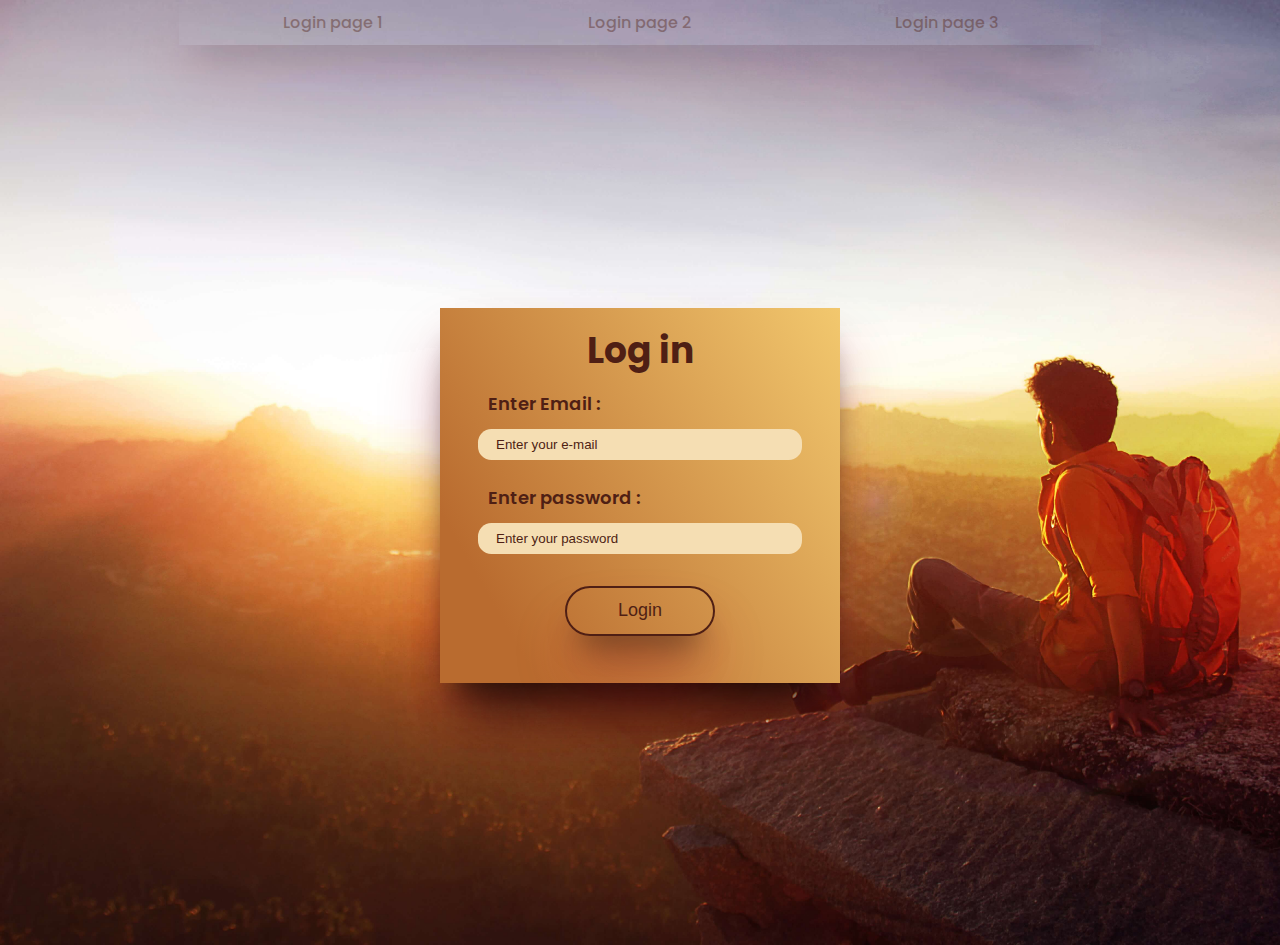
<file: index.html>
<!DOCTYPE html>
<html lang="en">
  <head>
    <meta charset="UTF-8" />
    <meta name="viewport" content="width=device-width, initial-scale=1.0" />
    <meta http-equiv="X-UA-Compatible" content="ie=edge" />
    <link rel="stylesheet" href="style.css" />
    <link
      href="https://fonts.googleapis.com/css?family=Poppins&display=swap"
      rel="stylesheet"
    />
    <link
      href="https://fonts.googleapis.com/css?family=Chilanka&display=swap"
      rel="stylesheet"
    />
    <title>Log in</title>
  </head>
  <body>
    <header>
      <ul>
        <li class="login-tab">
          <a href="index.html" class="login-link">Login page 1</a>
        </li>
        <li class="login-tab">
          <a href="index-2.html" class="login-link">Login page 2</a>
        </li>
        <li class="login-tab">
          <a href="index-3.html" class="login-link">Login page 3</a>
        </li>
      </ul>
    </header>
    <main>
      <div class="form-container">
        <div class="login-header">
          <h2>Log in</h2>
        </div>
        <div class="instruct-email">
          <p>Enter Email :</p>
        </div>
        <div class="email">
          <input placeholder="Enter your e-mail" type="text" />
        </div>
        <div class="instruct-password">
          <p>Enter password :</p>
        </div>
        <div class="password">
          <input placeholder="Enter your password" type="password" />
        </div>
        <div class="login-button">
          <button>Login</button>
        </div>
      </div>
    </main>
  </body>
</html>
</file>
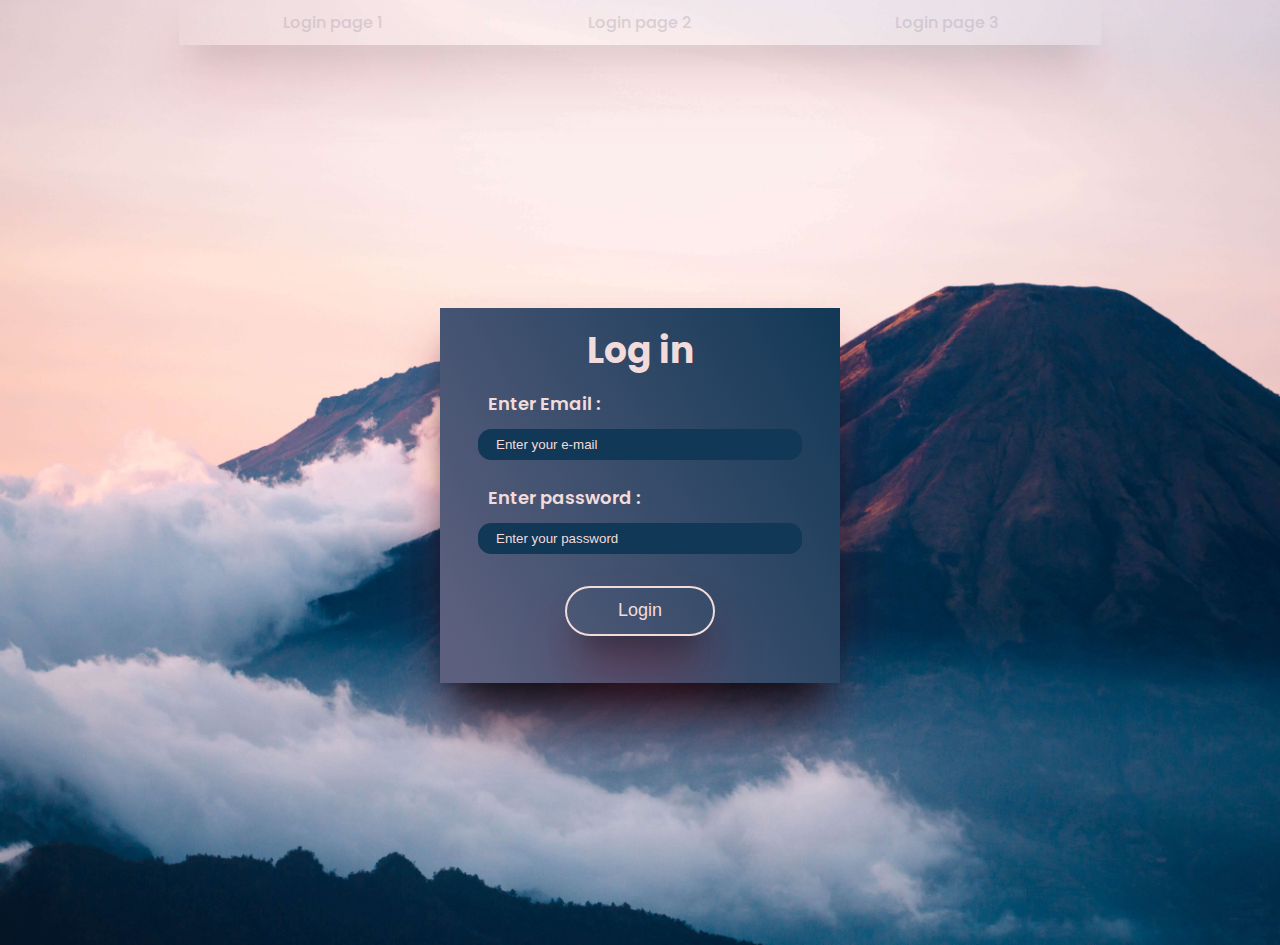
<file: index-2.html>
<!DOCTYPE html>
<html lang="en">
  <head>
    <meta charset="UTF-8" />
    <meta name="viewport" content="width=device-width, initial-scale=1.0" />
    <meta http-equiv="X-UA-Compatible" content="ie=edge" />
    <link rel="stylesheet" href="style-2.css" />
    <link
      href="https://fonts.googleapis.com/css?family=Poppins&display=swap"
      rel="stylesheet"
    />
    <link
      href="https://fonts.googleapis.com/css?family=Chilanka&display=swap"
      rel="stylesheet"
    />
    <title>Log in</title>
  </head>
  <body>
    <header>
      <ul>
        <li class="login-tab">
          <a href="index.html" class="login-link">Login page 1</a>
        </li>
        <li class="login-tab">
          <a href="index-2.html" class="login-link">Login page 2</a>
        </li>
        <li class="login-tab">
          <a href="index-3.html" class="login-link">Login page 3</a>
        </li>
      </ul>
    </header>
    <main>
      <div class="form-container">
        <div class="login-header">
          <h2>Log in</h2>
        </div>
        <div class="instruct-email">
          <p>Enter Email :</p>
        </div>
        <div class="email">
          <input placeholder="Enter your e-mail" type="text" />
        </div>
        <div class="instruct-password">
          <p>Enter password :</p>
        </div>
        <div class="password">
          <input placeholder="Enter your password" type="password" />
        </div>
        <div class="login-button">
          <button>Login</button>
        </div>
      </div>
    </main>
  </body>
</html>
</file>
<file: style.css>
* {
  padding: 0;
  margin: 0;
  box-sizing: border-box;
}
body {
  font-family: "Poppins", sans-serif;
  background-image: url(img/page.jpg);
  background-size: cover;
  overflow: hidden;
}
header {
  opacity: 0.4;
  width: 80%;
  margin: auto;
  height: 5vh;
  transition: 0.8s ease-in-out;
}

header:hover {
  opacity: 1;
}

header ul {
  height: 5vh;
  width: 90%;
  margin: auto;
  display: flex;
  justify-content: space-evenly;
  align-items: center;
  border-top: 0px solid white;
  background: transparent;
  box-shadow: 0 20px 30px -15px rgba(0, 0, 0, 0.5),
    0 40px 40px -20px rgba(0, 0, 0, 0.4), 0 70px 50px -30px rgba(0, 0, 0, 0.3),
    0 40px 60px -5px rgba(203, 14, 40, 0.3);
}

.login-tab {
  height: 5vh;
  line-height: 5vh;
  list-style: none;
  width: 100%;
  text-align: center;
  cursor: pointer;
  transition-duration: 0.4s;
}

.login-tab:hover {
  background: linear-gradient(60deg, rgba(185, 107, 47, 1) 16%, #f2c86e 100%);
}
.login-link {
  color: #4f1f14;
  font-weight: 500;
  font-size: 16px;
  text-decoration: none;
  transition-duration: 0.4s;
}

.login-link:hover {
  color: #e5e1dc;
}

main {
  width: 100%;
  height: 100vh;
  display: flex;
  flex-direction: column;
  justify-content: center;
  align-items: center;
}

::placeholder {
  /* Chrome, Firefox, Opera, Safari 10.1+ */
  color: #4f1f14;
  opacity: 1; /* Firefox */
}

:-ms-input-placeholder {
  /* Internet Explorer 10-11 */
  color: #4f1f14;
}

::-ms-input-placeholder {
  /* Microsoft Edge */
  color: #4f1f14;
}

.form-container {
  
  position: relative;
  width: 400px;
  height: 375px;
  background: rgb(185, 107, 47);
  background: linear-gradient(60deg, rgba(185, 107, 47, 1) 16%, #f2c86e 100%);
  box-shadow: 0 20px 30px -15px rgba(0, 0, 0, 0.5),
    0 40px 40px -20px rgba(0, 0, 0, 0.4), 0 70px 50px -30px rgba(0, 0, 0, 0.3),
    0 40px 60px -5px rgba(203, 14, 40, 0.3);
  display: flex;
  justify-content: center;
  align-items: center;
  flex-direction: column;
  /* !animations section*/
  animation: 2s form-slide ease;
}
.form-container:hover ~ .blur {
  filter: blur(8px);
}

.login-header {
  color: #4f1f14;
  font-size: 24px;
  margin-bottom: 12px;
  /* !animations section*/
  animation: 2s fade-in-out-left ease;
}

.email {
  width: 90%;
  margin: 0px auto 0px auto;
  display: flex;
  justify-content: center;
}
.email input {
  border-radius: 1em;
  padding: 8px 18px 8px 18px;
  width: 90%;
  margin: auto;
  color: #4f1f14;
  border: 0px solid white;
  background: wheat;
  /* !animations section*/
  animation: 2s fade-in-out-right ease;
}

.password {
  width: 90%;
  margin: 0px auto 0px auto;
  display: flex;
  justify-content: center;
}

.password input {
  border-radius: 1em;
  padding: 8px 18px 8px 18px;
  width: 90%;
  margin: auto;
  color: #4f1f14;
  border: 0px solid white;
  background: wheat;
  /* !animations */
  animation: 2s fade-in-out-left ease;
}

.login-button {
  margin: 32px;
}

.login-button button {
  width: 150px;
  height: 50px;
  border-radius: 2em;
  background: transparent;
  color: #4f1f14;
  cursor: pointer;
  font-size: 18px;
  font-weight: 500;
  border: 2px solid #4f1f14;
  transition-duration: 0.4s;
  box-shadow: 0 20px 30px -15px rgba(0, 0, 0, 0.5),
    0 40px 40px -20px rgba(0, 0, 0, 0.4), 0 70px 50px -30px rgba(0, 0, 0, 0.3),
    0 40px 60px -5px rgba(203, 14, 40, 0.3);
  /* !animations */
  animation: 2s fade-in-out-bottom ease;
}


.login-button button:hover {
  background: #4f1f14;
  color: white;
  border: 2px solid #4f1f14;
  transform: scale(1.2, 1.1);
}

.instruct-email {
  width: 80%;
  color: #4f1f14;
  padding-left: 8px;
  font-size: 18px;
  font-weight: 600;
  margin-bottom: 12px;
}

.instruct-password {
  width: 80%;
  color: #4f1f14;
  margin-top: 24px;
  margin-bottom: 12px;
  padding-left: 8px;
  font-size: 18px;
  font-weight: 600;
}

.instruct p {
  margin-bottom: 5px;
}

/* !Animations */

@keyframes form-slide {
  0% {
    opacity: 0;
    transform: translatex(100vh);
  }
  80%{
    opacity: 1;
    transform: translatex(-4vh);
  }
}

/* ?text fade in-and-out */

@keyframes fade-in-out-left {
  0% {
    opacity: 0;
    transform: translateX(-200vh);
  }
  80% {
    opacity: 0.8;
    transform: translateX(4vh);
  }
  100%{
    opacity: 1
    transform: translateX(0vh);
  }
}

@keyframes fade-in-out-right {
  0% {
    opacity: 0;
    transform: translateX(200vh);
  }
  80% {
    opacity: 0.8;
    transform: translateX(-4vh);
  }
  100%{
    opacity: 1;
    transform: translateX(0vh);
  }
} 

@keyframes fade-in-out-bottom {
  0% {
    opacity: 0;
    transform: translatey(200vh);
  }
  80% {
    opacity: 0.8;
    transform: translatey(-3vh);
  }
  100%{
    opacity: 1;
    transform: translateX(0vh);
  }
}
</file>
<file: style-2.css>
* {
  padding: 0;
  margin: 0;
  box-sizing: border-box;
}
body {
  font-family: "Poppins", sans-serif;
  background-image: url(img/page-3.jpg);
  background-size: cover;
  overflow: hidden;
}

header {
  opacity: 0.4;
  width: 80%;
  margin: auto;
  height: 5vh;
  transition: 0.8s ease-in-out;
}

header:hover {
  opacity: 1;
}

header ul {
  height: 5vh;
  width: 90%;
  margin: auto;
  display: flex;
  justify-content: space-evenly;
  align-items: center;
  border-top: 0px solid white;
  background: transparent;
  box-shadow: 0 20px 30px -15px rgba(0, 0, 0, 0.5),
    0 40px 40px -20px rgba(0, 0, 0, 0.4), 0 70px 50px -30px rgba(0, 0, 0, 0.3),
    0 40px 60px -5px rgba(203, 14, 40, 0.3);
}
.login-tab {
  height: 5vh;
  line-height: 5vh;
  list-style: none;
  width: 100%;
  text-align: center;
  cursor: pointer;
}

.login-tab:hover {
  background: linear-gradient(60deg, #5c607e 16%, #113856 100%);
}
.login-link {
  color: #aca4b2;
  font-weight: 500;
  font-size: 16px;
  text-decoration: none;
  transition: color 0.4s ease-in-out;
}

.login-link:hover {
  color: #e5e1dc;
}

main {
  width: 100%;
  height: 100vh;
  display: flex;
  flex-direction: column;
  justify-content: center;
  align-items: center;
}

::placeholder {
  /* Chrome, Firefox, Opera, Safari 10.1+ */
  color: #f2dcdb;
  opacity: 1; /* Firefox */
}

:-ms-input-placeholder {
  /* Internet Explorer 10-11 */
  color: #f2dcdb;
}

::-ms-input-placeholder {
  /* Microsoft Edge */
  color: #f2dcdb;
}

.form-container {
  width: 400px;
  height: 375px;
  background: rgb(185, 107, 47);
  background: linear-gradient(60deg, #5c607e 6%, #113856 100%);
  box-shadow: 0 20px 30px -15px rgba(0, 0, 0, 0.5),
    0 40px 40px -20px rgba(0, 0, 0, 0.4), 0 70px 50px -30px rgba(0, 0, 0, 0.3),
    0 40px 60px -5px rgba(203, 14, 40, 0.3);
  display: flex;
  justify-content: center;
  align-items: center;
  flex-direction: column;
  /* !animations section*/
  animation: 2s form-slide ease;
}

.login-header {
  color: #f2dcdb;
  font-size: 24px;
  margin-bottom: 12px;
  /* !animations section*/
  animation: 2s fade-in-out-left ease;
}

.email {
  width: 90%;
  margin: 0px auto 0px auto;
  display: flex;
  justify-content: center;
}
.email input {
  border-radius: 1em;
  padding: 8px 18px 8px 18px;
  width: 90%;
  margin: auto;
  color: #f2dcdb;
  border: 0px solid white;
  background: #113856;
  /* !animations section*/
  animation: 2s fade-in-out-right ease;
}

.password {
  width: 90%;
  margin: 0px auto 0px auto;
  display: flex;
  justify-content: center;
}

.password input {
  border-radius: 1em;
  padding: 8px 18px 8px 18px;
  width: 90%;
  margin: auto;
  color: #f2dcdb;
  border: 0px solid white;
  background: #113856;
  /* !animations */
  animation: 2s fade-in-out-left ease;
}

.login-button {
  margin: 32px;
}

.login-button button {
  width: 150px;
  height: 50px;
  border-radius: 2em;
  background: transparent;
  color: #f2dcdb;
  cursor: pointer;
  font-size: 18px;
  font-weight: 500;
  border: 2px solid #f2dcdb;
  transition-duration: 0.4s;
  box-shadow: 0 20px 30px -15px rgba(0, 0, 0, 0.5),
    0 40px 40px -20px rgba(0, 0, 0, 0.4), 0 70px 50px -30px rgba(0, 0, 0, 0.3),
    0 40px 60px -5px rgba(203, 14, 40, 0.3);
  /* !animations */
  animation: 2s fade-in-out-bottom ease;
}

.login-button button:hover {
  background: #f2dcdb;
  color: #113856;
  border: 2px solid #f2dcdb;
  transform: scale(1.2, 1.1);
}

.instruct-email {
  width: 80%;
  color: #f2dcdb;
  padding-left: 8px;
  font-size: 18px;
  font-weight: 600;
  margin-bottom: 12px;
}

.instruct-password {
  width: 80%;
  color: #f2dcdb;
  margin-top: 24px;
  margin-bottom: 12px;
  padding-left: 8px;
  font-size: 18px;
  font-weight: 600;
}

.instruct p {
  margin-bottom: 5px;
}

/* !Animations */

@keyframes form-slide {
  0% {
    opacity: 0;
    transform: translatex(100vh);
  }
  80%{s
    opacity: 1;
    transform: translatex(-4vh);
  }
}

/* ?text fade in-and-out */

@keyframes fade-in-out-left {
  0% {
    opacity: 0;
    transform: translateX(-200vh);
  }
  80% {
    opacity: 0.8;
    transform: translateX(4vh);
  }
  100%{
    opacity: 1
    transform: translateX(0vh);
  }
}

@keyframes fade-in-out-right {
  0% {
    opacity: 0;
    transform: translateX(200vh);
  }
  80% {
    opacity: 0.8;
    transform: translateX(-4vh);
  }
  100%{
    opacity: 1;
    transform: translateX(0vh);
  }
} 

@keyframes fade-in-out-bottom {
  0% {
    opacity: 0;
    transform: translatey(200vh);
  }
  80% {
    opacity: 0.8;
    transform: translatey(-3vh);
  }
  100%{
    opacity: 1;
    transform: translateX(0vh);
  }
}
</file>
